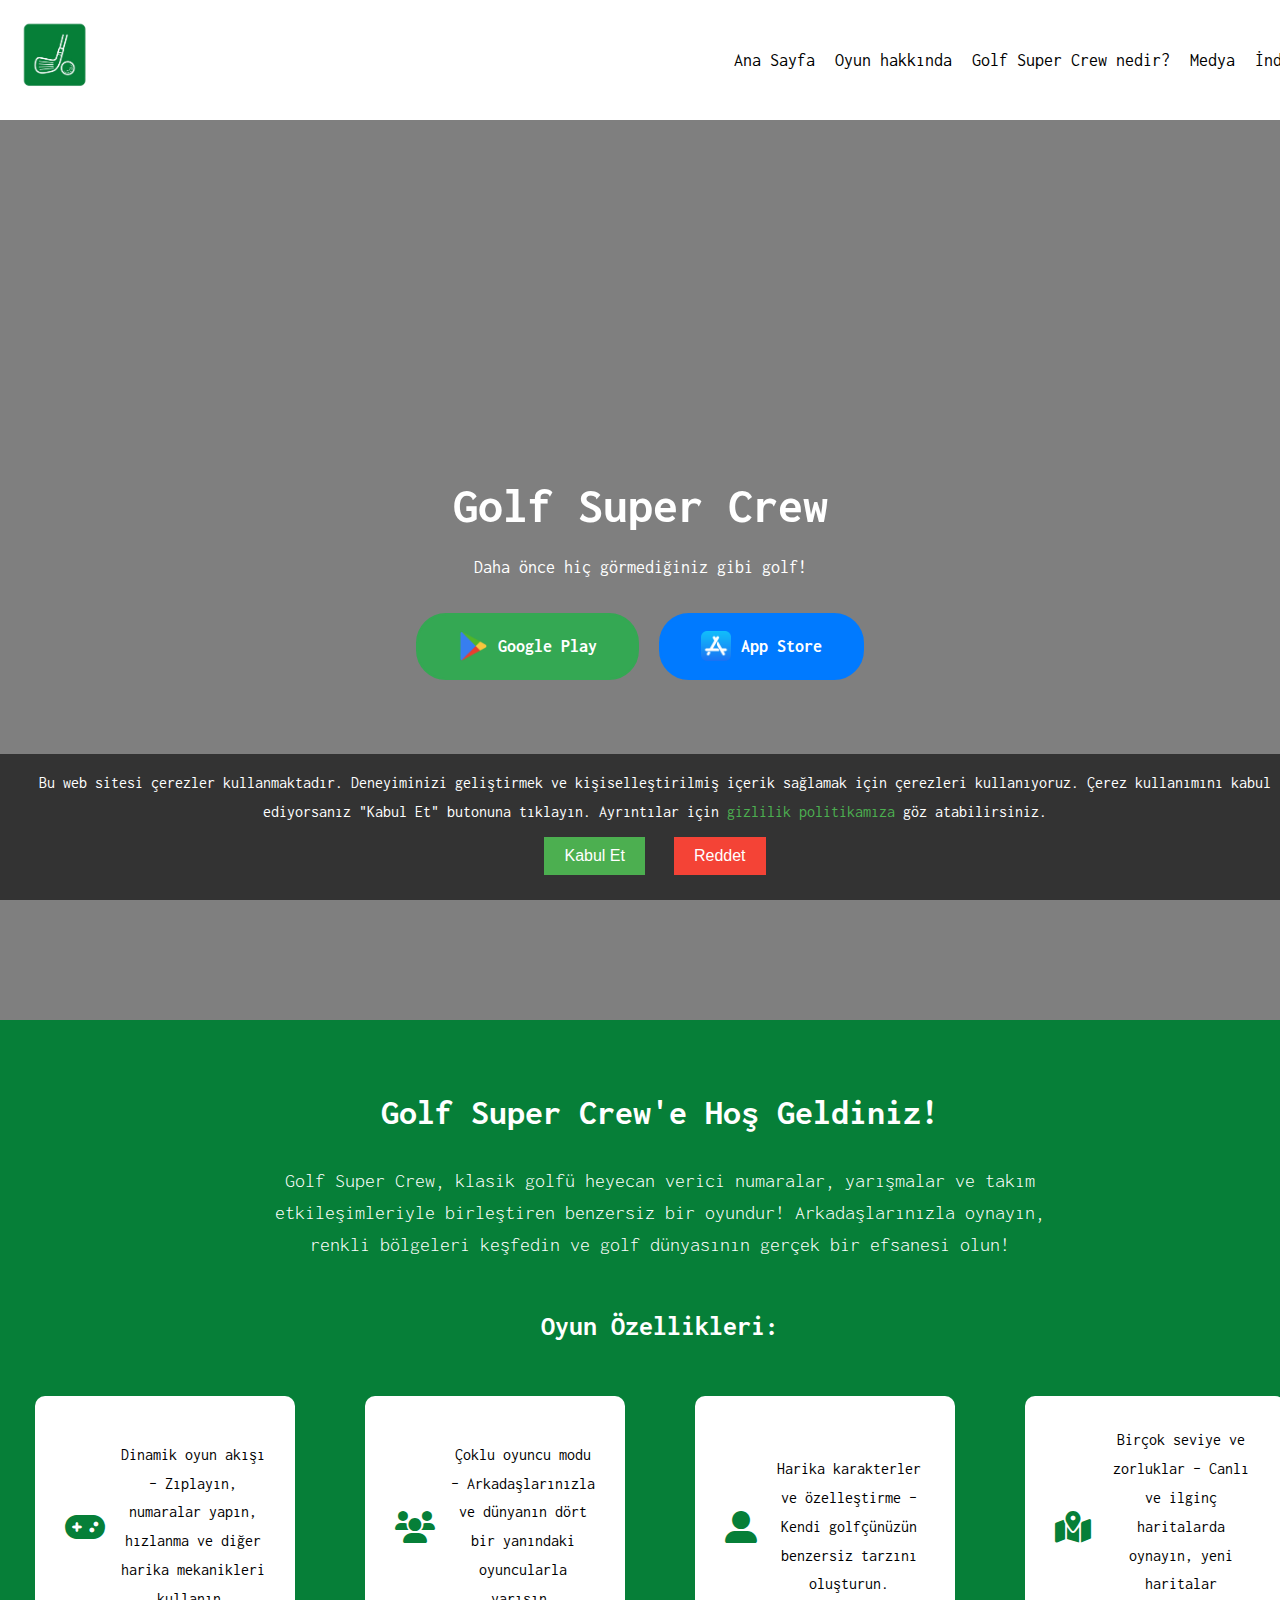
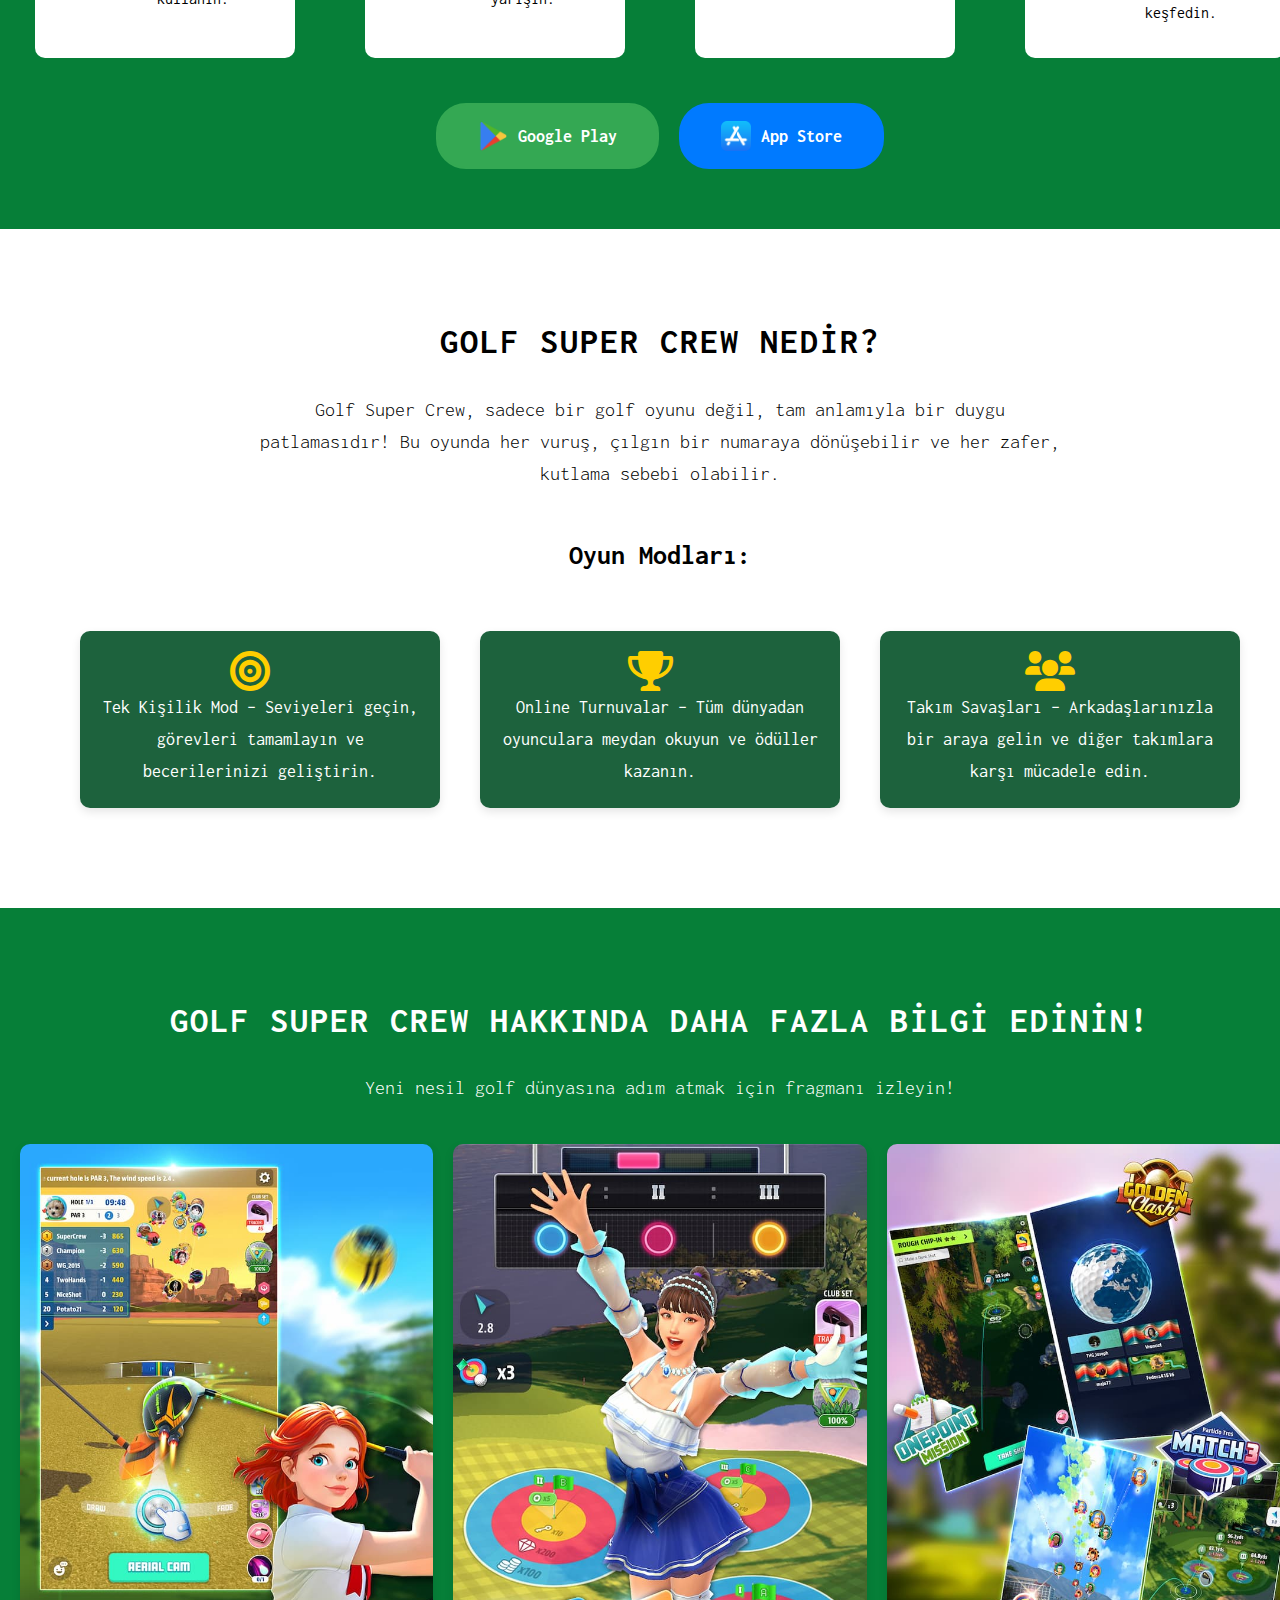
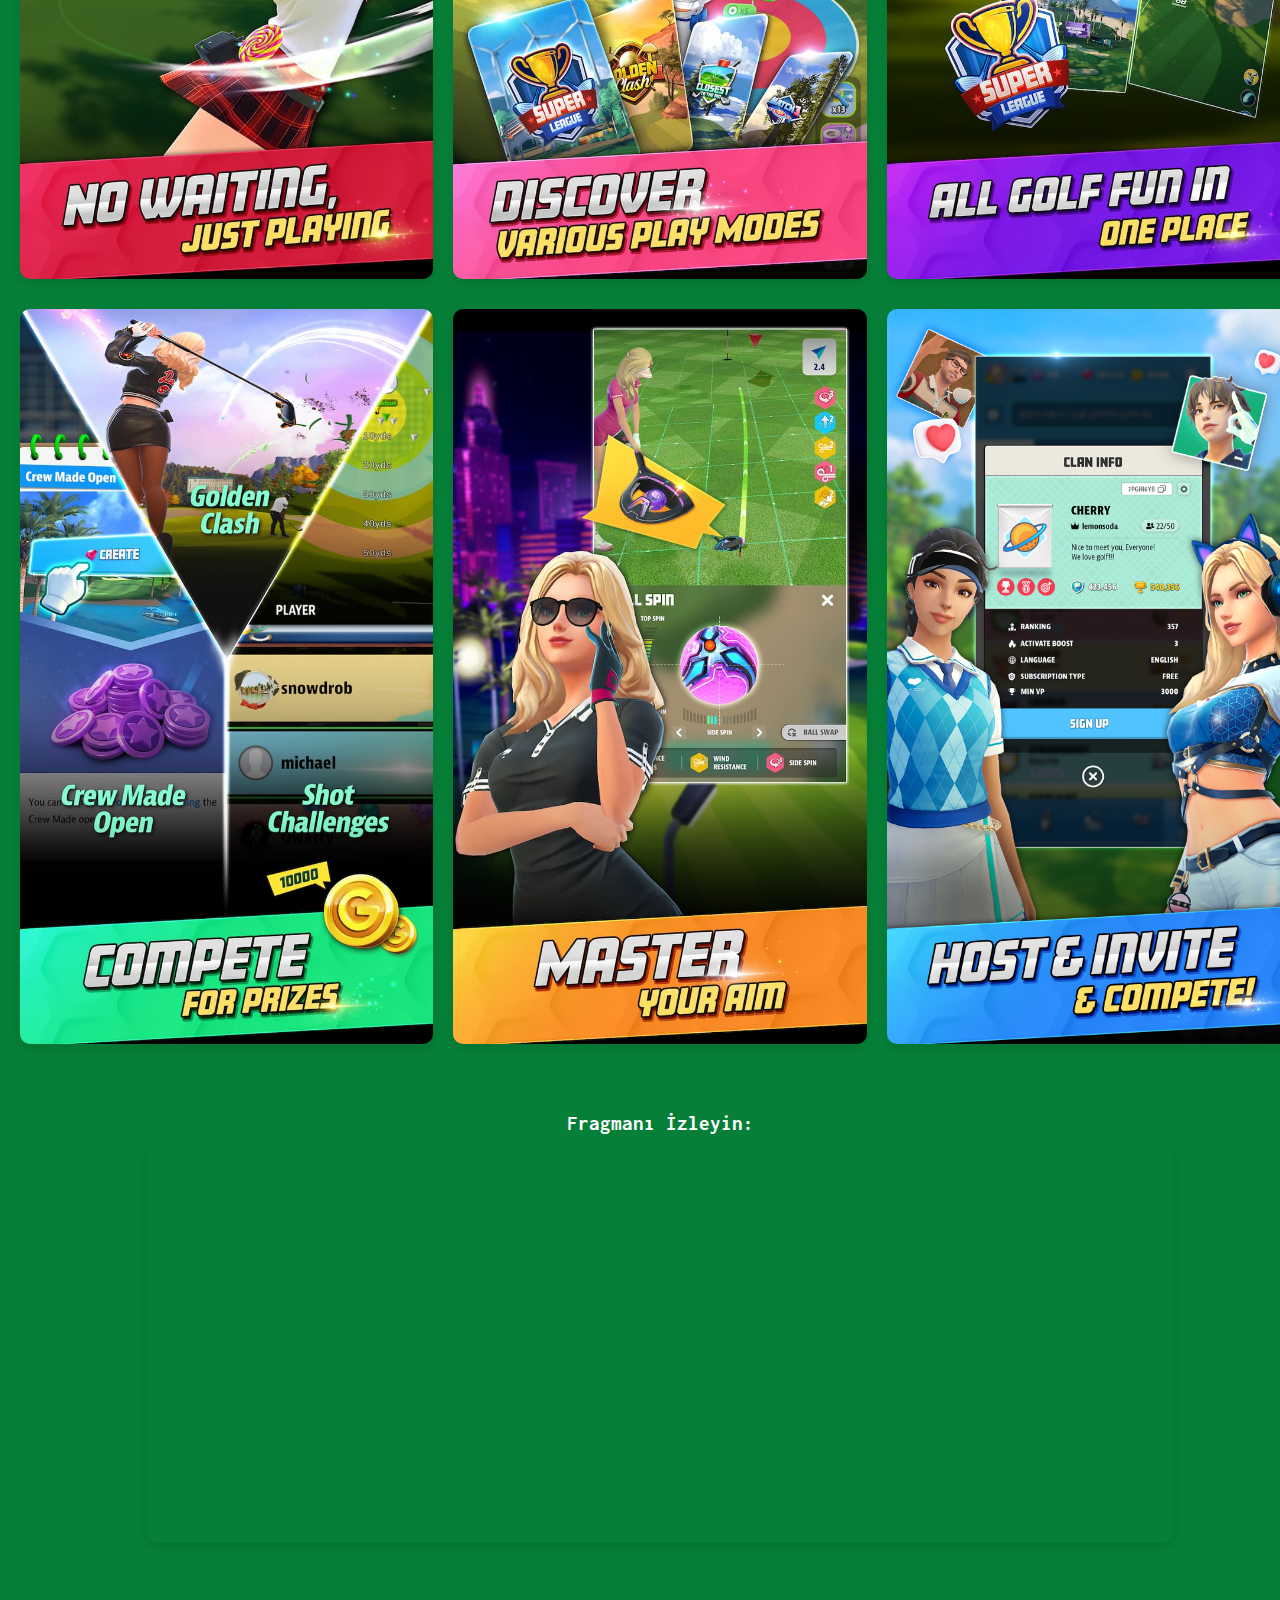
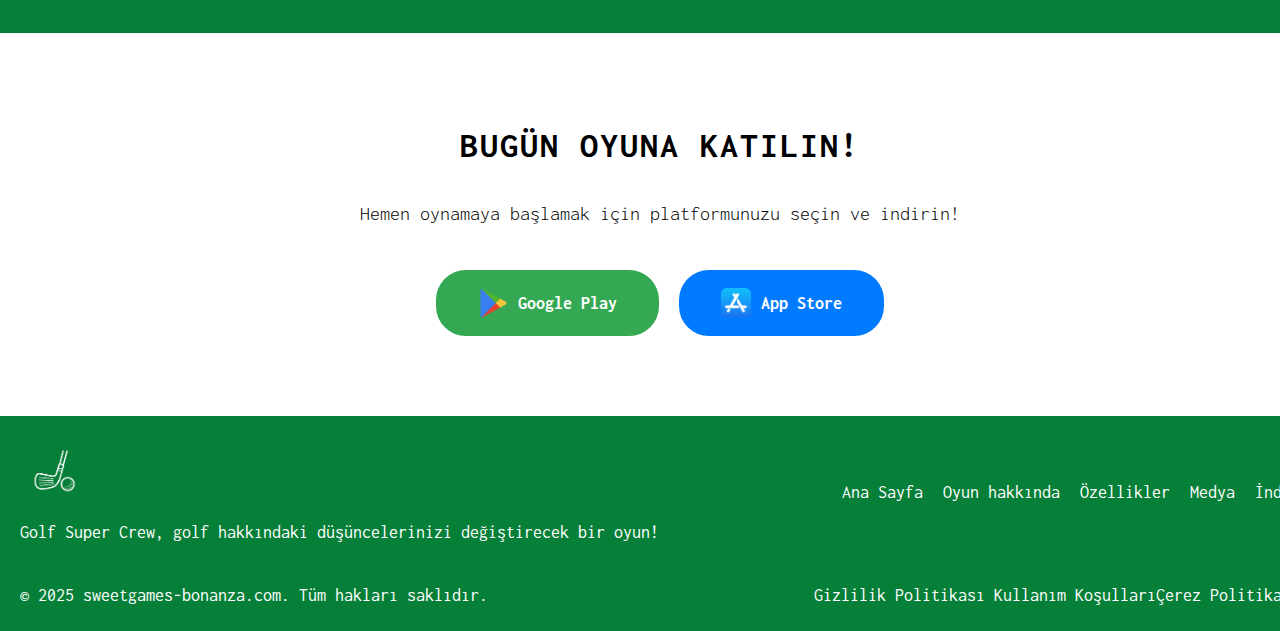
<file: index.html>
<!DOCTYPE html>
<html lang="tr">
  <head>
    <meta charset="UTF-8" />
    <meta name="viewport" content="width=device-width, initial-scale=1.0" />
    <link rel="shortcut icon" href="./img/logo.png" type="image/x-icon" />
    <link rel="stylesheet" href="style.css" />

    <link
      href="https://cdnjs.cloudflare.com/ajax/libs/font-awesome/6.0.0-beta3/css/all.min.css"
      rel="stylesheet"
    />

    <title>Golf Super Crew</title>
  </head>
  <body>
    <header>
      <div class="container">
        <div class="header">
          <div class="logo">
            <a href="/"><img src="./img/logo.png" alt="" /></a>
          </div>
          <div class="menu">
            <nav>
              <a href="/">Ana Sayfa</a
              ><a href="/#about">Oyun hakkında</a
              ><a href="/#about-game">Golf Super Crew nedir?</a
              ><a href="/#gallery">Medya</a
              ><a href="/#download">İndir</a>
            </nav>
          </div>
        </div>
      </div>
    </header>
    <main>
      <section class="hero">
        <video autoplay loop muted playsinline class="hero-video">
          <source
            src="https://play-games.googleusercontent.com/vp/mp4/1280x720/Dg1in5FBEl4.mp4"
            type="video/mp4"
          />
        </video>
        <div class="overlay"></div>
        <div class="container">
          <div class="hero-text">
            <h1>Golf Super Crew</h1>
            <p>Daha önce hiç görmediğiniz gibi golf!</p>
          </div>
          <div class="download-buttons">
            <a
              href="https://play.google.com/store/apps/details?id=com.wemade.golfsc"
              class="download-btn google-play"
            >
              <img src="./img/google.png" alt="Google Play" /> Google Play
            </a>
            <a
              href="https://apps.apple.com/us/app/golf-super-crew/id6502039599"
              class="download-btn app-store"
            >
              <img src="./img/App_Store_(iOS).svg.png" alt="App Store" /> App
              Store
            </a>
          </div>
        </div>
      </section>
      <section id="about">
        <div class="container">
          <h2 class="title">Golf Super Crew'e Hoş Geldiniz!</h2>
          <p class="description">
            Golf Super Crew, klasik golfü heyecan verici numaralar, yarışmalar
            ve takım etkileşimleriyle birleştiren benzersiz bir oyundur!
            Arkadaşlarınızla oynayın, renkli bölgeleri keşfedin ve golf
            dünyasının gerçek bir efsanesi olun!
          </p>

          <h3 class="features-title">Oyun Özellikleri:</h3>

          <div class="features">
            <div class="feature-item">
              <i class="fas fa-gamepad feature-icon"></i>
              <p class="feature-text">
                Dinamik oyun akışı – Zıplayın, numaralar yapın, hızlanma ve
                diğer harika mekanikleri kullanın.
              </p>
            </div>
            <div class="feature-item">
              <i class="fas fa-users feature-icon"></i>
              <p class="feature-text">
                Çoklu oyuncu modu – Arkadaşlarınızla ve dünyanın dört bir
                yanındaki oyuncularla yarışın.
              </p>
            </div>
            <div class="feature-item">
              <i class="fas fa-user-alt feature-icon"></i>
              <p class="feature-text">
                Harika karakterler ve özelleştirme – Kendi golfçünüzün benzersiz
                tarzını oluşturun.
              </p>
            </div>
            <div class="feature-item">
              <i class="fas fa-map-marked-alt feature-icon"></i>
              <p class="feature-text">
                Birçok seviye ve zorluklar – Canlı ve ilginç haritalarda
                oynayın, yeni haritalar keşfedin.
              </p>
            </div>
          </div>
          <div class="download-buttons">
            <a
              href="https://play.google.com/store/apps/details?id=com.wemade.golfsc"
              class="download-btn google-play"
            >
              <img src="./img/google.png" alt="Google Play" /> Google Play
            </a>
            <a
              href="https://apps.apple.com/us/app/golf-super-crew/id6502039599"
              class="download-btn app-store"
            >
              <img src="./img/App_Store_(iOS).svg.png" alt="App Store" /> App
              Store
            </a>
          </div>
        </div>
      </section>
      <section id="about-game">
        <div class="container">
          <h2 class="section-title">Golf Super Crew Nedir?</h2>
          <p class="description">
            Golf Super Crew, sadece bir golf oyunu değil, tam anlamıyla bir
            duygu patlamasıdır! Bu oyunda her vuruş, çılgın bir numaraya
            dönüşebilir ve her zafer, kutlama sebebi olabilir.
          </p>

          <h3 class="modes-title">Oyun Modları:</h3>

          <div class="game-modes">
            <div class="mode-item">
              <i class="fas fa-bullseye mode-icon"></i>
              <p class="mode-text">
                Tek Kişilik Mod – Seviyeleri geçin, görevleri tamamlayın ve
                becerilerinizi geliştirin.
              </p>
            </div>
            <div class="mode-item">
              <i class="fas fa-trophy mode-icon"></i>
              <p class="mode-text">
                Online Turnuvalar – Tüm dünyadan oyunculara meydan okuyun ve
                ödüller kazanın.
              </p>
            </div>
            <div class="mode-item">
              <i class="fas fa-users mode-icon"></i>
              <p class="mode-text">
                Takım Savaşları – Arkadaşlarınızla bir araya gelin ve diğer
                takımlara karşı mücadele edin.
              </p>
            </div>
          </div>
        </div>
      </section>
      <section id="gallery">
        <div class="container">
          <h2 class="section-title">
            Golf Super Crew Hakkında Daha Fazla Bilgi Edinin!
          </h2>
          <p class="description">
            Yeni nesil golf dünyasına adım atmak için fragmanı izleyin!
          </p>

          <!-- Karo Galeri -->
          <div class="gallery-grid">
            <div class="gallery-item">
              <img src="./img/1.jpg" alt="Gameplay 1" />
            </div>
            <div class="gallery-item">
              <img src="img/2.jpg" alt="Gameplay 2" />
            </div>
            <div class="gallery-item">
              <img src="img/3.jpg" alt="Character 1" />
            </div>
            <div class="gallery-item">
              <img src="img/4.jpg" alt="Level 1" />
            </div>
            <div class="gallery-item">
              <img src="img/5.jpg" alt="Character 2" />
            </div>
            <div class="gallery-item">
              <img src="img/6.webp" alt="Gameplay 3" />
            </div>
          </div>

          <!-- Fragman -->
          <div class="trailer-section">
            <h3>Fragmanı İzleyin:</h3>
            <iframe
              width="854"
              height="480"
              src="https://www.youtube.com/embed/Dg1in5FBEl4"
              title="[Golf Super Crew] Always Your Turn!"
              frameborder="0"
              allow="accelerometer; autoplay; clipboard-write; encrypted-media; gyroscope; picture-in-picture; web-share"
              referrerpolicy="strict-origin-when-cross-origin"
              allowfullscreen
            ></iframe>
          </div>
        </div>
      </section>

      <section id="download">
        <div class="container">
          <h2 class="section-title">Bugün Oyuna Katılın!</h2>
          <p class="description">
            Hemen oynamaya başlamak için platformunuzu seçin ve indirin!
          </p>

          <div class="download-buttons">
            <a
              href="https://play.google.com/store/apps/details?id=com.wemade.golfsc"
              class="download-btn google-play"
            >
              <img src="./img/google.png" alt="Google Play" /> Google Play
            </a>
            <a
              href="https://apps.apple.com/us/app/golf-super-crew/id6502039599"
              class="download-btn app-store"
            >
              <img src="./img/App_Store_(iOS).svg.png" alt="App Store" /> App
              Store
            </a>
          </div>
        </div>
      </section>
    </main>
    <footer class="footer">
      <div class="container">
        <div class="header">
          <div class="logo">
            <a href="/"><img src="./img/logo.png" alt="" /></a>
            Golf Super Crew, golf hakkındaki düşüncelerinizi değiştirecek bir
            oyun!
          </div>
          <div class="menu">
            <nav>
              <a href="/">Ana Sayfa</a
              ><a href="/#about">Oyun hakkında</a
              ><a href="/#about-game">Özellikler</a
              ><a href="/#gallery">Medya</a
              ><a href="/#download">İndir</a>
            </nav>
          </div>
        </div>
        <div class="container-footer">
          <p>© 2025 sweetgames-bonanza.com. Tüm hakları saklıdır.</p>
          <div class="policy-menu">
            <nav>
              <a href="/privacy.html">Gizlilik Politikası </a
              ><a href="/terms.html">Kullanım Koşulları</a
              ><a href="/cookie.html">Çerez Politikası</a>
            </nav>
          </div>
        </div>
      </div>
    </footer>
    <div id="cookie-banner">
      <p>
        Bu web sitesi çerezler kullanmaktadır. Deneyiminizi geliştirmek ve
        kişiselleştirilmiş içerik sağlamak için çerezleri kullanıyoruz. Çerez
        kullanımını kabul ediyorsanız "Kabul Et" butonuna tıklayın. Ayrıntılar
        için
        <a href="/privacy.html" style="color: #4caf50">gizlilik politikamıza</a>
        göz atabilirsiniz.
      </p>
      <button id="accept-button">Kabul Et</button>
      <button id="decline-button" class="decline">Reddet</button>
    </div>

    <script>
      // Çerez onay durumu kontrol etme
      window.onload = function () {
        if (!localStorage.getItem("cookiesAccepted")) {
          document.getElementById("cookie-banner").style.display = "block";
        }
      };

      // Kabul et butonuna tıklandığında çerezleri kabul et
      document.getElementById("accept-button").onclick = function () {
        localStorage.setItem("cookiesAccepted", "true");
        document.getElementById("cookie-banner").style.display = "none";
      };

      // Reddet butonuna tıklandığında çerezleri reddet
      document.getElementById("decline-button").onclick = function () {
        localStorage.setItem("cookiesAccepted", "false");
        document.getElementById("cookie-banner").style.display = "none";
      };
    </script>
  </body>
</html>
</file>
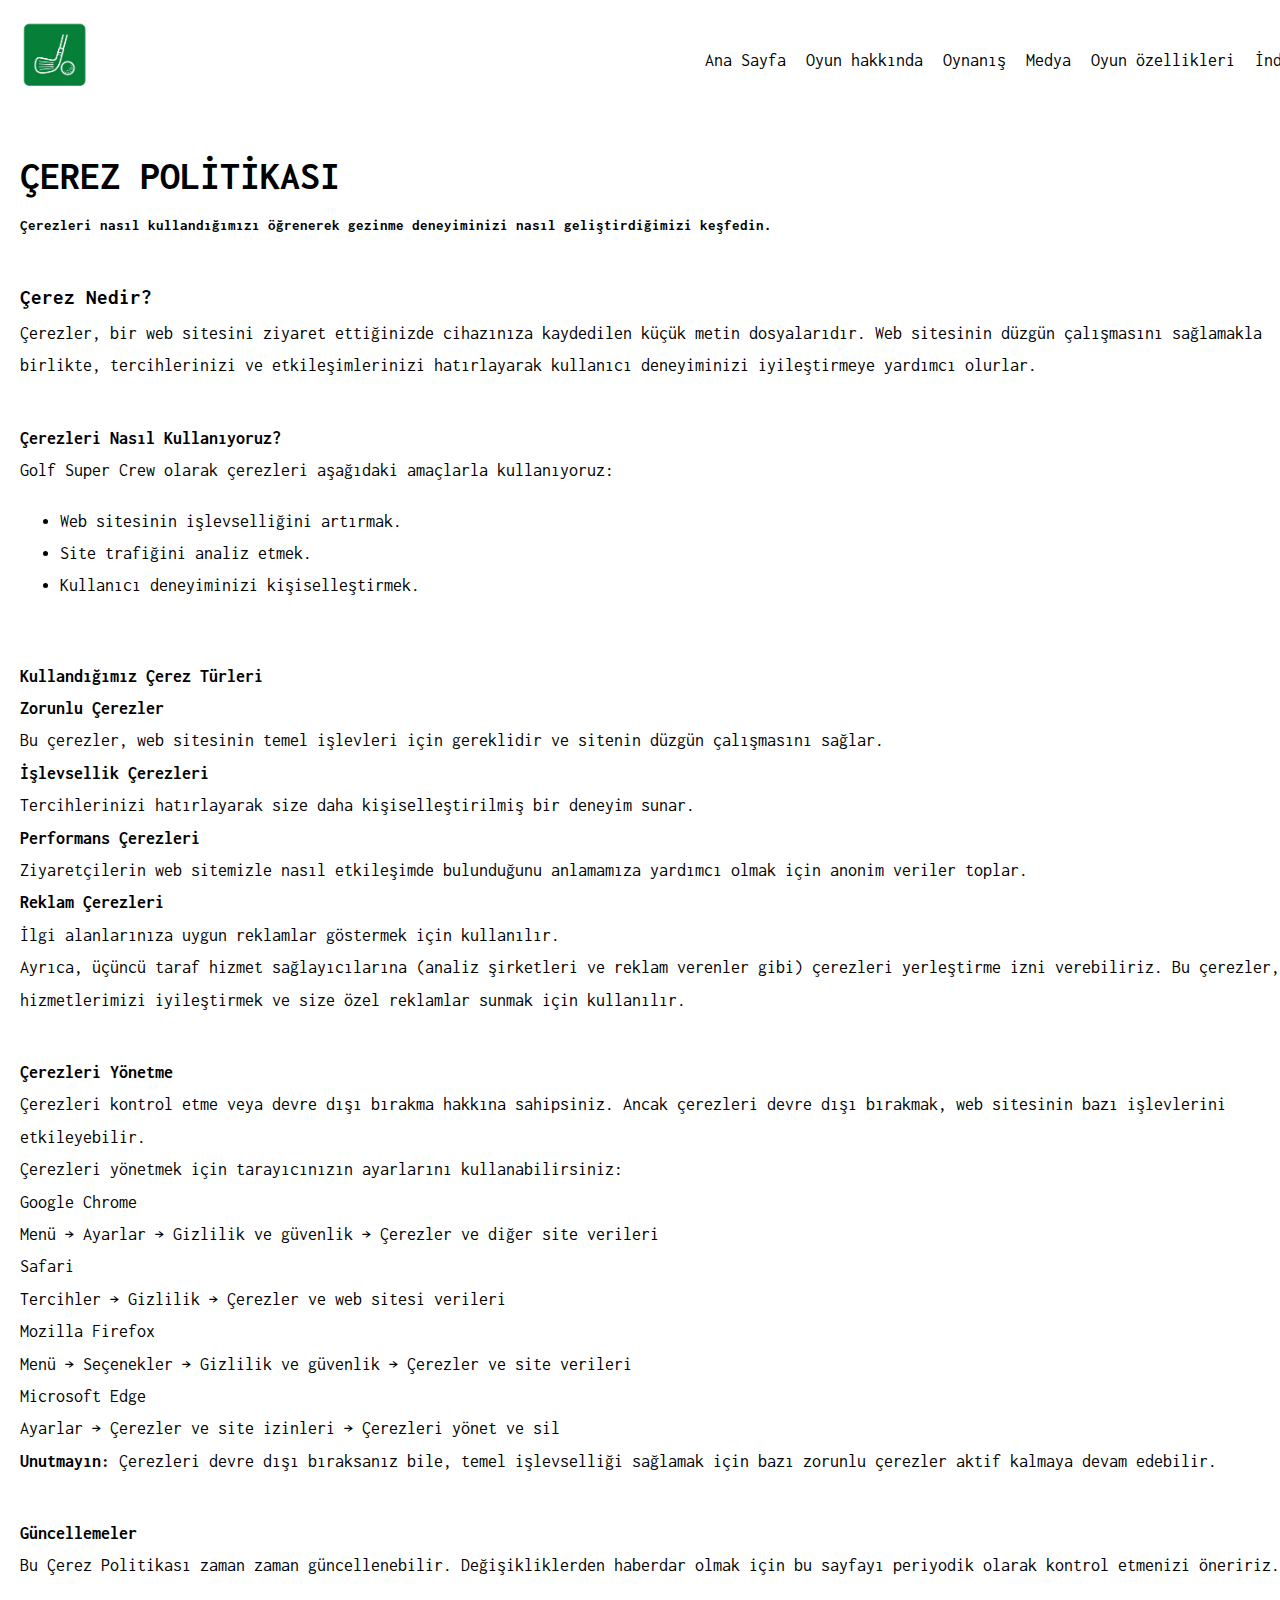
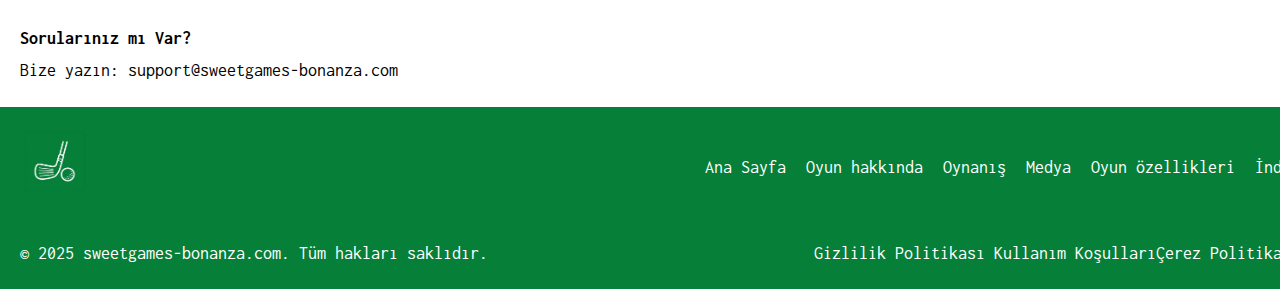
<file: cookie.html>
<!DOCTYPE html>
<html lang="tr">
  <head>
    <meta charset="UTF-8" />
    <meta name="viewport" content="width=device-width, initial-scale=1.0" />
    <link rel="shortcut icon" href="./img/logo.png" type="image/x-icon" />
    <link rel="stylesheet" href="style.css" />
    <title>Kullanım Koşulları</title>
  </head>
  <body>
    <header>
      <div class="container">
        <div class="header">
          <div class="logo">
            <a href="/"><img src="./img/logo.png" alt="" /></a>
          </div>
          <div class="menu">
            <nav>
              <a href="/">Ana Sayfa</a
              ><a href="/">Oyun hakkında</a
              ><a href="/">Oynanış </a
              ><a href="/">Medya</a
              ><a href="/">Oyun özellikleri</a>

              <a href="/">İndir</a>
            </nav>
          </div>
        </div>
      </div>
    </header>

    <main>
      <div class="container">
        <h2>ÇEREZ POLİTİKASI</h2>
        <h5 class="policy-text">
          Çerezleri nasıl kullandığımızı öğrenerek gezinme deneyiminizi nasıl
          geliştirdiğimizi keşfedin.
        </h5>
      </div>

      <div class="container">
        <h3>Çerez Nedir?</h3>
        <p>
          Çerezler, bir web sitesini ziyaret ettiğinizde cihazınıza kaydedilen
          küçük metin dosyalarıdır. Web sitesinin düzgün çalışmasını sağlamakla
          birlikte, tercihlerinizi ve etkileşimlerinizi hatırlayarak kullanıcı
          deneyiminizi iyileştirmeye yardımcı olurlar.
        </p>
      </div>

      <div class="container">
        <h4>Çerezleri Nasıl Kullanıyoruz?</h4>
        <p>
          Golf Super Crew olarak çerezleri aşağıdaki amaçlarla
          kullanıyoruz:
        </p>
        <ul>
          <li>Web sitesinin işlevselliğini artırmak.</li>
          <li>Site trafiğini analiz etmek.</li>
          <li>Kullanıcı deneyiminizi kişiselleştirmek.</li>
        </ul>
      </div>

      <div class="container">
        <h4>Kullandığımız Çerez Türleri</h4>
        <div class="container-column">
          <div class="container-block-items">
            <div class="container-block-item">
              <h4>Zorunlu Çerezler</h4>
              <p>
                Bu çerezler, web sitesinin temel işlevleri için gereklidir ve
                sitenin düzgün çalışmasını sağlar.
              </p>
            </div>
            <div class="container-block-item">
              <h4>İşlevsellik Çerezleri</h4>
              <p>
                Tercihlerinizi hatırlayarak size daha kişiselleştirilmiş bir
                deneyim sunar.
              </p>
            </div>
          </div>

          <div class="container-block-items">
            <div class="container-block-item">
              <h4>Performans Çerezleri</h4>
              <p>
                Ziyaretçilerin web sitemizle nasıl etkileşimde bulunduğunu
                anlamamıza yardımcı olmak için anonim veriler toplar.
              </p>
            </div>
            <div class="container-block-item">
              <h4>Reklam Çerezleri</h4>
              <p>
                İlgi alanlarınıza uygun reklamlar göstermek için kullanılır.
              </p>
            </div>
          </div>
        </div>
        <p>
          Ayrıca, üçüncü taraf hizmet sağlayıcılarına (analiz şirketleri ve
          reklam verenler gibi) çerezleri yerleştirme izni verebiliriz. Bu
          çerezler, hizmetlerimizi iyileştirmek ve size özel reklamlar sunmak
          için kullanılır.
        </p>
      </div>

      <div class="container">
        <h4>Çerezleri Yönetme</h4>
        <p>
          Çerezleri kontrol etme veya devre dışı bırakma hakkına sahipsiniz.
          Ancak çerezleri devre dışı bırakmak, web sitesinin bazı işlevlerini
          etkileyebilir.
        </p>
        <p>
          Çerezleri yönetmek için tarayıcınızın ayarlarını kullanabilirsiniz:
        </p>

        <div class="container-arrs">
          <div class="container-arr">
            <div class="arr-text">Google Chrome</div>
            <p>
              Menü → Ayarlar → Gizlilik ve güvenlik → Çerezler ve diğer site
              verileri
            </p>
          </div>
          <div class="container-arr">
            <div class="arr-text">Safari</div>
            <p>Tercihler → Gizlilik → Çerezler ve web sitesi verileri</p>
          </div>
        </div>

        <div class="container-arrs">
          <div class="container-arr">
            <div class="arr-text">Mozilla Firefox</div>
            <p>
              Menü → Seçenekler → Gizlilik ve güvenlik → Çerezler ve site
              verileri
            </p>
          </div>
          <div class="container-arr">
            <div class="arr-text">Microsoft Edge</div>
            <p>Ayarlar → Çerezler ve site izinleri → Çerezleri yönet ve sil</p>
          </div>
        </div>

        <div class="unut">
          <b>Unutmayın:</b> Çerezleri devre dışı bıraksanız bile, temel
          işlevselliği sağlamak için bazı zorunlu çerezler aktif kalmaya devam
          edebilir.
        </div>
      </div>

      <div class="container">
        <h4>Güncellemeler</h4>
        <p>
          Bu Çerez Politikası zaman zaman güncellenebilir. Değişikliklerden
          haberdar olmak için bu sayfayı periyodik olarak kontrol etmenizi
          öneririz.
        </p>
      </div>

      <div class="container">
        <h4>Sorularınız mı Var?</h4>
        <p>
          Bize yazın:
          <a href="mailto:support@sweetgames-bonanza.com"
            >support@sweetgames-bonanza.com</a
          >
        </p>
      </div>
    </main>
    <footer class="footer">
      <div class="container">
        <div class="header">
          <div class="logo">
            <a href="/"><img src="./img/logo.png" alt="" /></a>
          </div>
          <div class="menu">
            <nav>
              <a href="/">Ana Sayfa</a
              ><a href="/">Oyun hakkında</a
              ><a href="/">Oynanış </a
              ><a href="/">Medya</a
              ><a href="/">Oyun özellikleri</a>

              <a href="/">İndir</a>
            </nav>
          </div>
        </div>
        <div class="container-footer">
          <p>© 2025 sweetgames-bonanza.com. Tüm hakları saklıdır.</p>
          <div class="policy-menu">
            <nav>
              <a href="/privacy.html">Gizlilik Politikası </a
              ><a href="/terms.html">Kullanım Koşulları</a
              ><a href="/cookie.html">Çerez Politikası</a>
            </nav>
          </div>
        </div>
      </div>
    </footer>
  </body>
</html>
</file>
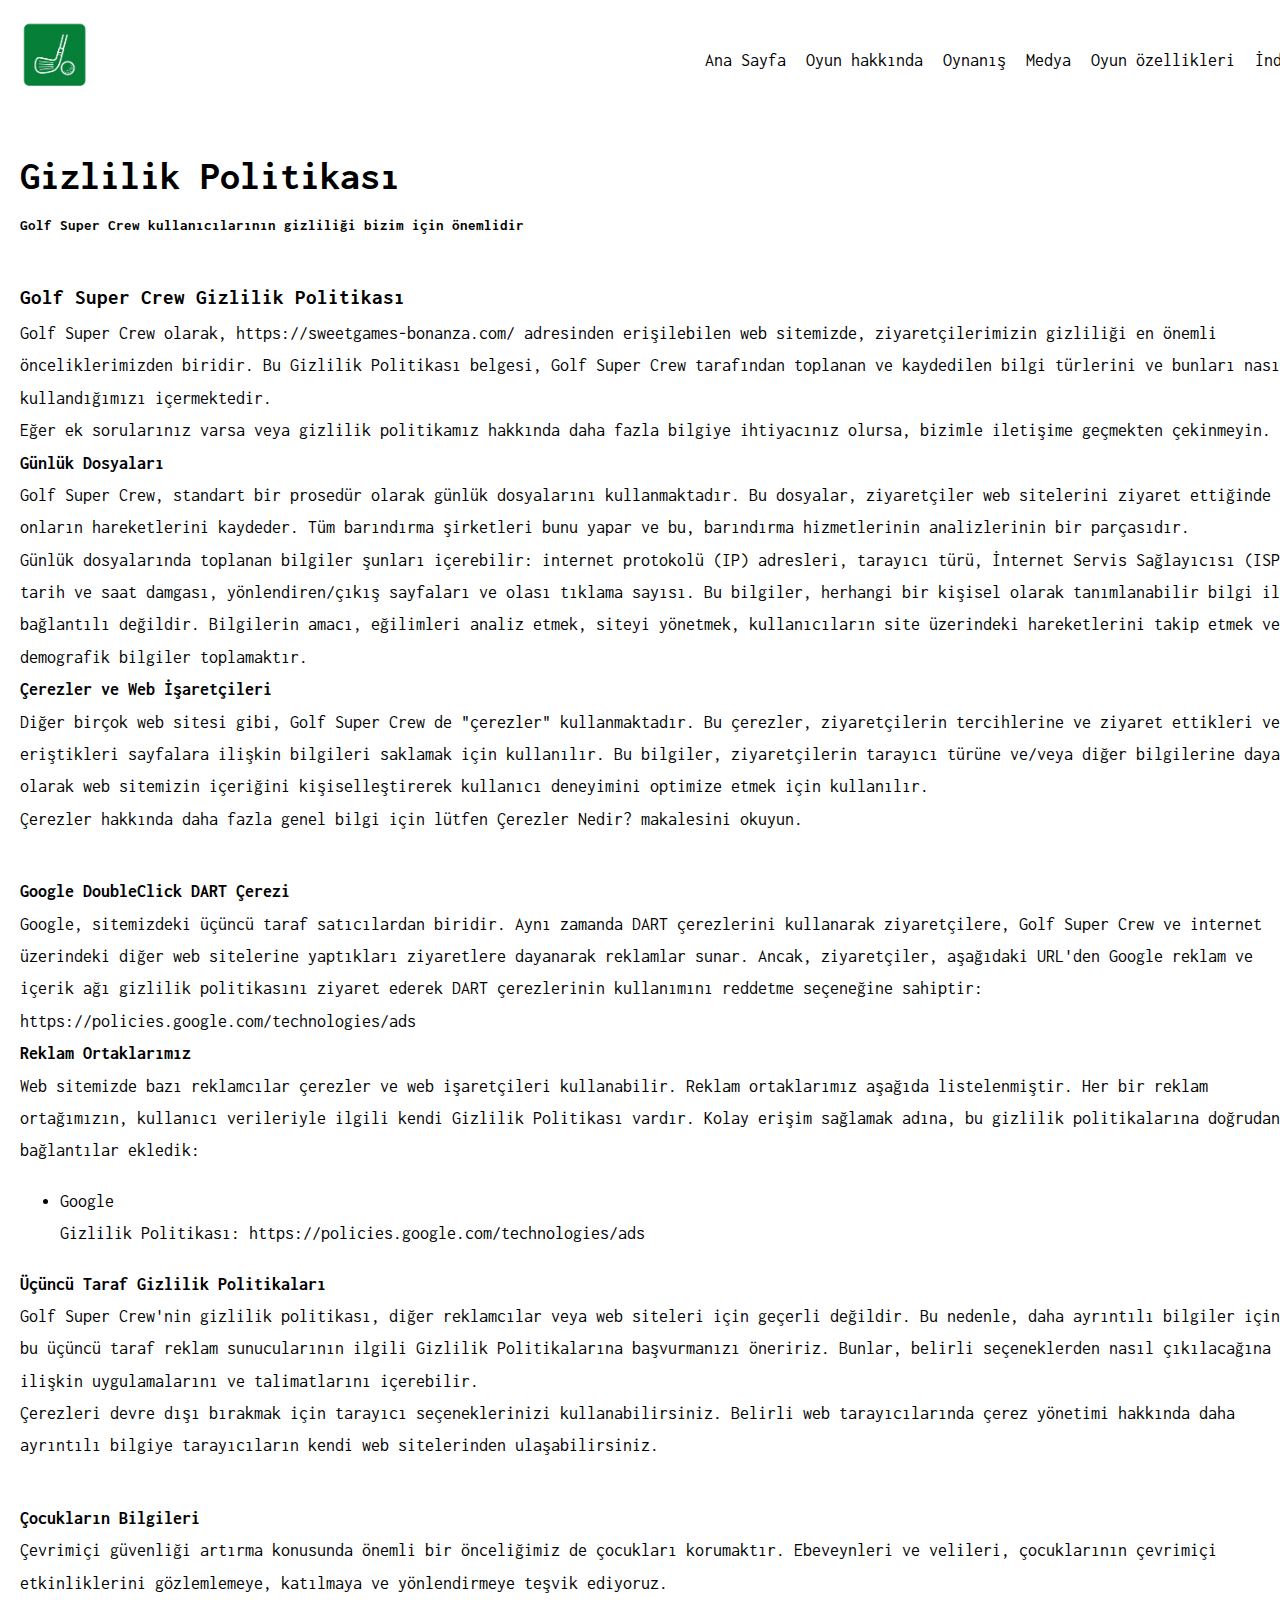
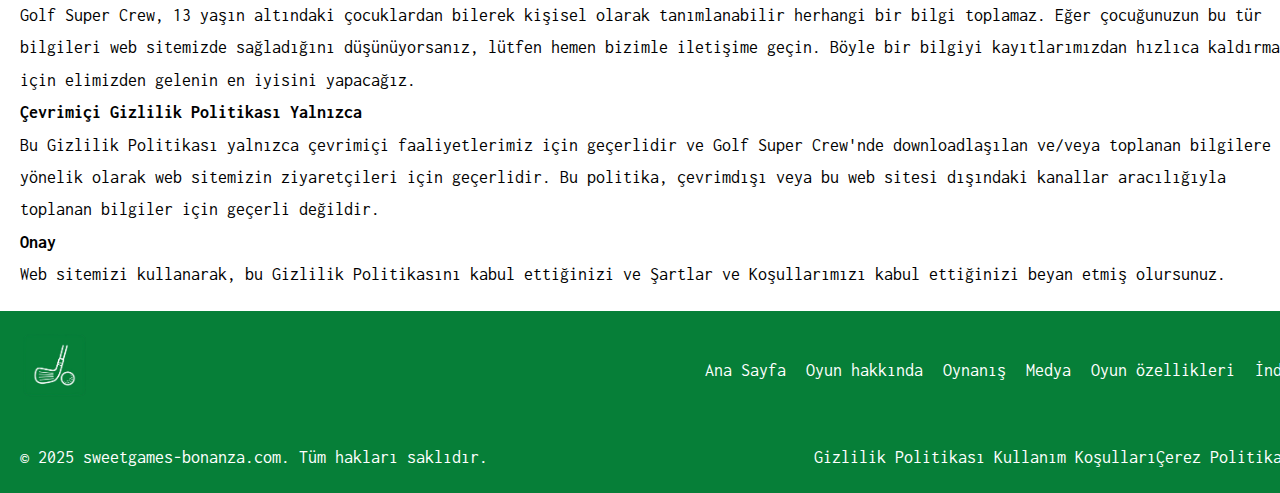
<file: privacy.html>
<!DOCTYPE html>
<html lang="en">
  <head>
    <meta charset="UTF-8" />
    <meta name="viewport" content="width=device-width, initial-scale=1.0" />
    <link rel="shortcut icon" href="./img/logo.png" type="image/x-icon">
    <link rel="stylesheet" href="style.css">
    <title>Gizlilik Politikası - Golf Super Crew</title> <!-- Added clarity for title -->
  </head>
  <body>
    <header>
      <div class="container">
        <div class="header">
          <div class="logo">
            <a href="/"><img src="./img/logo.png" alt="" /></a>
          </div>
          <div class="menu">
            <nav>
              <a href="/">Ana Sayfa</a
              ><a href="/">Oyun hakkında</a
              ><a href="/">Oynanış </a
              ><a href="/">Medya</a
              ><a href="/">Oyun özellikleri</a>

              <a href="/">İndir</a>
            </nav>
          </div>
        </div>
      </div>
    </header>
    <main>
      <div class="container">
        <h2>Gizlilik Politikası</h2>
        <h5 class="policy-text">Golf Super Crew kullanıcılarının gizliliği bizim için önemlidir</h5>
      </div>
      <div class="container">
        <h3>Golf Super Crew Gizlilik Politikası</h3>
        <p>
          Golf Super Crew olarak, https://sweetgames-bonanza.com/ adresinden
          erişilebilen web sitemizde, ziyaretçilerimizin gizliliği en önemli
          önceliklerimizden biridir. Bu Gizlilik Politikası belgesi,
          Golf Super Crew tarafından toplanan ve kaydedilen bilgi türlerini ve
          bunları nasıl kullandığımızı içermektedir.
        </p>
        <p>
          Eğer ek sorularınız varsa veya gizlilik politikamız hakkında daha
          fazla bilgiye ihtiyacınız olursa, bizimle iletişime geçmekten
          çekinmeyin.
        </p>
        <h4>Günlük Dosyaları</h4>
        <p>
          Golf Super Crew, standart bir prosedür olarak günlük dosyalarını
          kullanmaktadır. Bu dosyalar, ziyaretçiler web sitelerini ziyaret
          ettiğinde onların hareketlerini kaydeder. Tüm barındırma şirketleri
          bunu yapar ve bu, barındırma hizmetlerinin analizlerinin bir
          parçasıdır.
        </p>
        <p>
          Günlük dosyalarında toplanan bilgiler şunları içerebilir: internet
          protokolü (IP) adresleri, tarayıcı türü, İnternet Servis Sağlayıcısı
          (ISP), tarih ve saat damgası, yönlendiren/çıkış sayfaları ve olası
          tıklama sayısı. Bu bilgiler, herhangi bir kişisel olarak
          tanımlanabilir bilgi ile bağlantılı değildir. Bilgilerin amacı,
          eğilimleri analiz etmek, siteyi yönetmek, kullanıcıların site
          üzerindeki hareketlerini takip etmek ve demografik bilgiler
          toplamaktır.
        </p>
        <div class="container-block">
          <h4>Çerezler ve Web İşaretçileri</h4>
          <p>
            Diğer birçok web sitesi gibi, Golf Super Crew de "çerezler"
            kullanmaktadır. Bu çerezler, ziyaretçilerin tercihlerine ve ziyaret
            ettikleri veya eriştikleri sayfalara ilişkin bilgileri saklamak için
            kullanılır. Bu bilgiler, ziyaretçilerin tarayıcı türüne ve/veya
            diğer bilgilerine dayalı olarak web sitemizin içeriğini
            kişiselleştirerek kullanıcı deneyimini optimize etmek için
            kullanılır.
          </p>
          <p>
            Çerezler hakkında daha fazla genel bilgi için lütfen Çerezler Nedir?
            makalesini okuyun.
          </p>
        </div>
      </div>
      <div class="container">
        <div class="container-block">
          <h4>Google DoubleClick DART Çerezi</h4>
          <p>
            Google, sitemizdeki üçüncü taraf satıcılardan biridir. Aynı zamanda
            DART çerezlerini kullanarak ziyaretçilere, Golf Super Crew ve internet
            üzerindeki diğer web sitelerine yaptıkları ziyaretlere dayanarak
            reklamlar sunar. Ancak, ziyaretçiler, aşağıdaki URL'den Google
            reklam ve içerik ağı gizlilik politikasını ziyaret ederek DART
            çerezlerinin kullanımını reddetme seçeneğine sahiptir:
            <a href="https://policies.google.com/technologies/ads" target="_blank" rel="noopener noreferrer">https://policies.google.com/technologies/ads</a>
          </p>
        </div>
        <div class="container-block">
          <h4>Reklam Ortaklarımız</h4>
          <p>
            Web sitemizde bazı reklamcılar çerezler ve web işaretçileri
            kullanabilir. Reklam ortaklarımız aşağıda listelenmiştir. Her bir
            reklam ortağımızın, kullanıcı verileriyle ilgili kendi Gizlilik
            Politikası vardır. Kolay erişim sağlamak adına, bu gizlilik
            politikalarına doğrudan bağlantılar ekledik:
          </p>
          <ul>
            <li>Google</li>
            <p>
              Gizlilik Politikası: <a href="https://policies.google.com/technologies/ads" target="_blank" rel="noopener noreferrer">https://policies.google.com/technologies/ads</a>
            </p>
          </ul>
        </div>
        <div class="container-block">
          <h4>Üçüncü Taraf Gizlilik Politikaları</h4>
          <p>
            Golf Super Crew'nin gizlilik politikası, diğer reklamcılar veya web
            siteleri için geçerli değildir. Bu nedenle, daha ayrıntılı bilgiler
            için bu üçüncü taraf reklam sunucularının ilgili Gizlilik
            Politikalarına başvurmanızı öneririz. Bunlar, belirli seçeneklerden
            nasıl çıkılacağına ilişkin uygulamalarını ve talimatlarını
            içerebilir.
          </p>
          <p>
            Çerezleri devre dışı bırakmak için tarayıcı seçeneklerinizi
            kullanabilirsiniz. Belirli web tarayıcılarında çerez yönetimi
            hakkında daha ayrıntılı bilgiye tarayıcıların kendi web sitelerinden
            ulaşabilirsiniz.
          </p>
        </div>
      </div>
      <div class="container">
        <h4>Çocukların Bilgileri</h4>
        <p>
          Çevrimiçi güvenliği artırma konusunda önemli bir önceliğimiz de
          çocukları korumaktır. Ebeveynleri ve velileri, çocuklarının çevrimiçi
          etkinliklerini gözlemlemeye, katılmaya ve yönlendirmeye teşvik
          ediyoruz.
        </p>
        <p>
          Golf Super Crew, 13 yaşın altındaki çocuklardan bilerek kişisel olarak
          tanımlanabilir herhangi bir bilgi toplamaz. Eğer çocuğunuzun bu tür
          bilgileri web sitemizde sağladığını düşünüyorsanız, lütfen hemen
          bizimle iletişime geçin. Böyle bir bilgiyi kayıtlarımızdan hızlıca
          kaldırmak için elimizden gelenin en iyisini yapacağız.
        </p>
        <div class="container-block">
          <h4>Çevrimiçi Gizlilik Politikası Yalnızca</h4>
          <p>
            Bu Gizlilik Politikası yalnızca çevrimiçi faaliyetlerimiz için
            geçerlidir ve Golf Super Crew'nde downloadlaşılan ve/veya toplanan
            bilgilere yönelik olarak web sitemizin ziyaretçileri için
            geçerlidir. Bu politika, çevrimdışı veya bu web sitesi dışındaki
            kanallar aracılığıyla toplanan bilgiler için geçerli değildir.
          </p>
        </div>
        <div class="container-block">
          <h4>Onay</h4>
          <p>
            Web sitemizi kullanarak, bu Gizlilik Politikasını kabul ettiğinizi
            ve Şartlar ve Koşullarımızı kabul ettiğinizi beyan etmiş olursunuz.
          </p>
        </div>
      </div>
    </main>

    <footer class="footer">
      <div class="container">
        <div class="header">
          <div class="logo">
            <a href="/"><img src="./img/logo.png" alt="" /></a>
          </div>
          <div class="menu">
            <nav>
              <a href="/">Ana Sayfa</a
              ><a href="/">Oyun hakkında</a
              ><a href="/">Oynanış </a
              ><a href="/">Medya</a
              ><a href="/">Oyun özellikleri</a>

              <a href="/">İndir</a>
            </nav>
          </div>
        </div>
        <div class="container-footer">
          <p>© 2025 sweetgames-bonanza.com. Tüm hakları saklıdır.</p>
          <div class="policy-menu">
            <nav>
              <a href="/privacy.html">Gizlilik Politikası </a
              ><a href="/terms.html">Kullanım Koşulları</a
              ><a href="/cookie.html">Çerez Politikası</a>
            </nav>
          </div>
        </div>
      </div>
    </footer>
  </body>
</html>
</file>
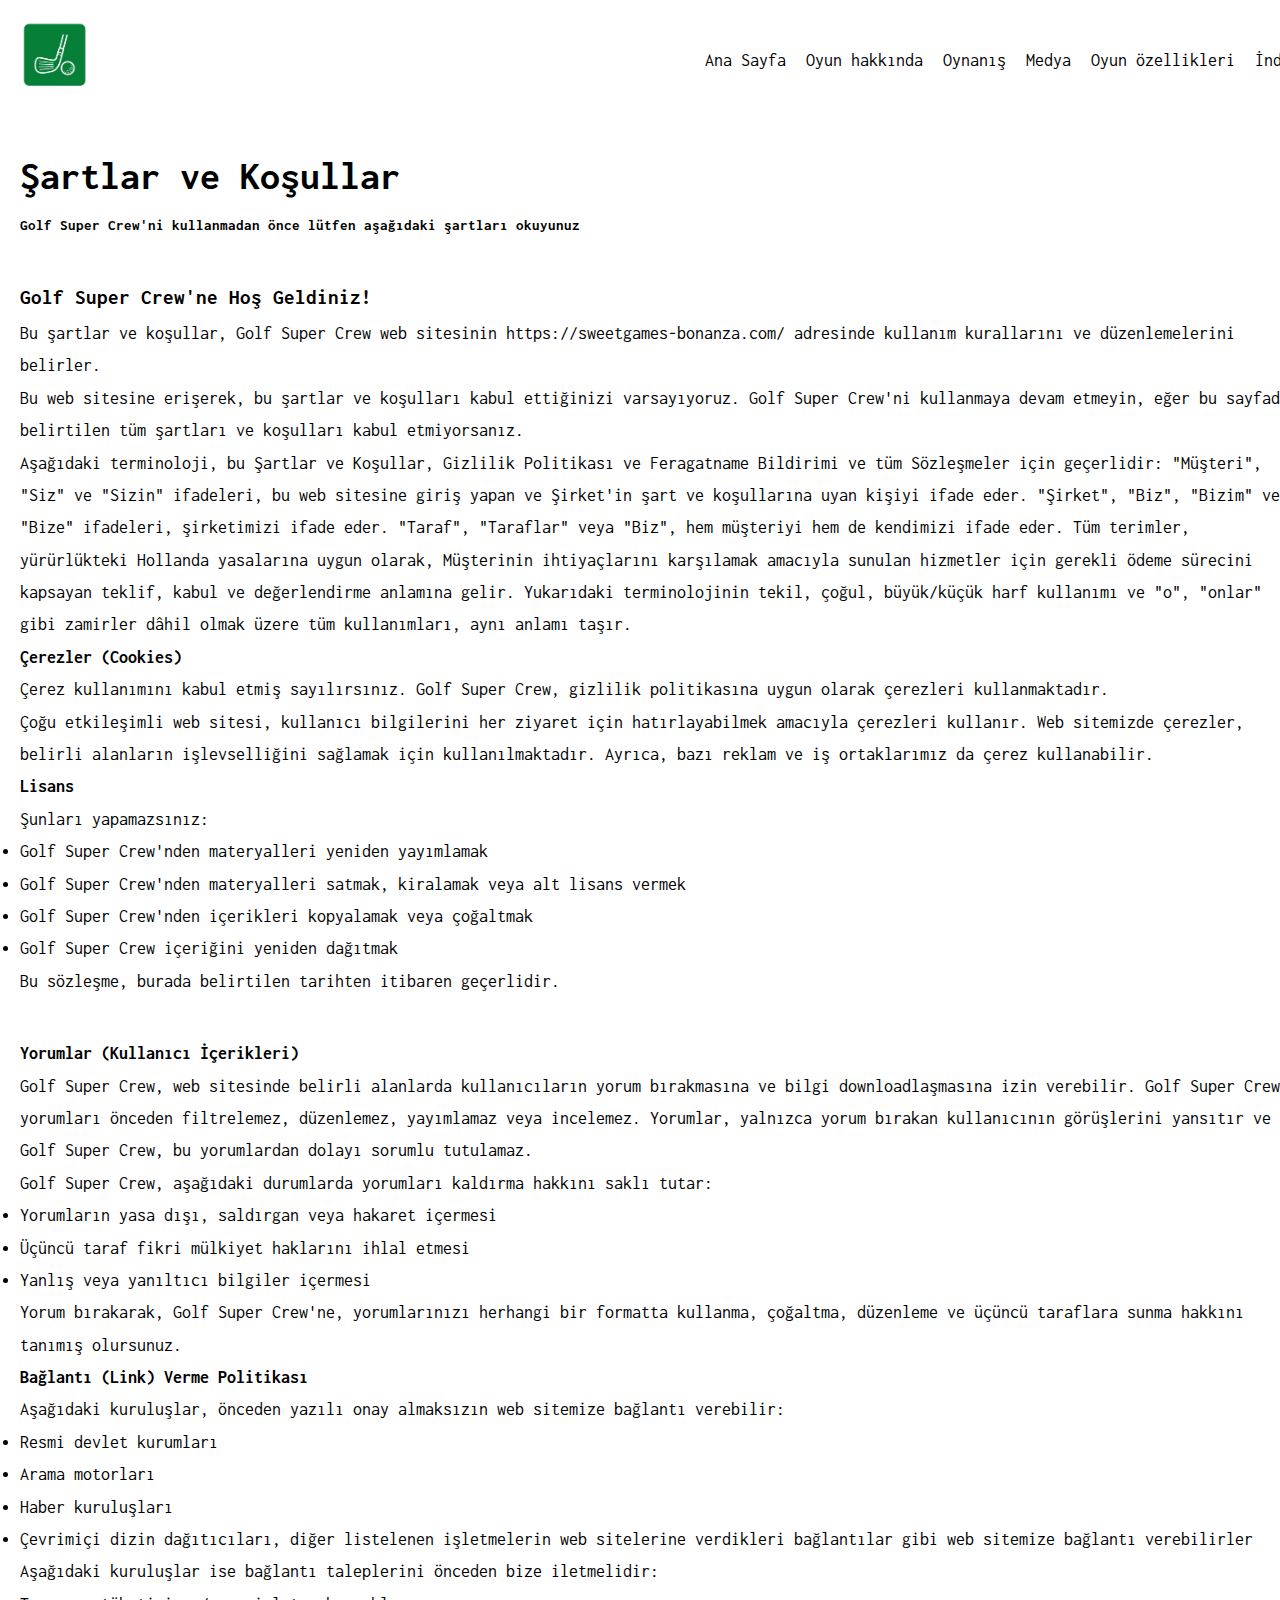
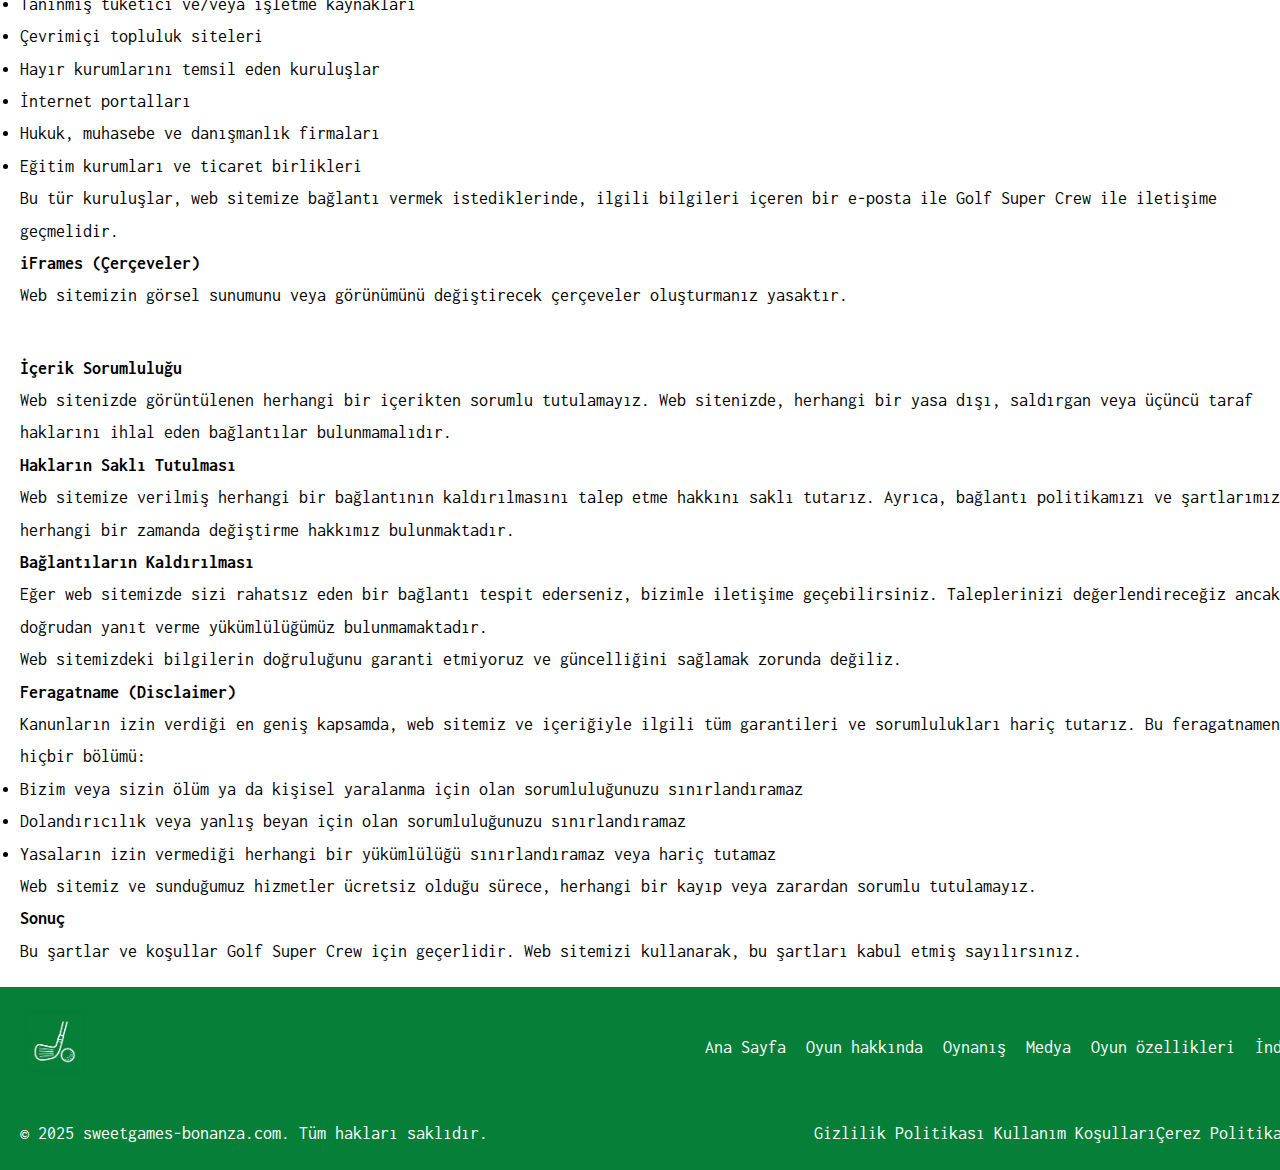
<file: terms.html>
<!DOCTYPE html>
<html lang="en">
  <head>
    <meta charset="UTF-8" />
    <meta name="viewport" content="width=device-width, initial-scale=1.0" />
    <link rel="shortcut icon" href="./img/logo.png" type="image/x-icon" />
    <link rel="stylesheet" href="style.css" />
    <title>Kullanım Koşulları</title>
  </head>
  <body>
    <header>
      <div class="container">
        <div class="header">
          <div class="logo">
            <a href="/"><img src="./img/logo.png" alt="" /></a>
          </div>
          <div class="menu">
            <nav>
              <a href="/">Ana Sayfa</a
              ><a href="/">Oyun hakkında</a
              ><a href="/">Oynanış </a
              ><a href="/">Medya</a
              ><a href="/">Oyun özellikleri</a>

              <a href="/">İndir</a>
            </nav>
          </div>
        </div>
      </div>
    </header>
    <main>
      <div class="container">
        <h2>Şartlar ve Koşullar</h2>
        <h5 class="policy-text">
          Golf Super Crew'ni kullanmadan önce lütfen aşağıdaki şartları okuyunuz
        </h5>
      </div>
      <div class="container">
        <h3>Golf Super Crew'ne Hoş Geldiniz!</h3>
        <p>
          Bu şartlar ve koşullar, Golf Super Crew web sitesinin
          https://sweetgames-bonanza.com/ adresinde kullanım kurallarını ve
          düzenlemelerini belirler.
        </p>
        <p>
          Bu web sitesine erişerek, bu şartlar ve koşulları kabul ettiğinizi
          varsayıyoruz. Golf Super Crew'ni kullanmaya devam etmeyin, eğer bu
          sayfada belirtilen tüm şartları ve koşulları kabul etmiyorsanız.
        </p>
        <p>
          Aşağıdaki terminoloji, bu Şartlar ve Koşullar, Gizlilik Politikası ve
          Feragatname Bildirimi ve tüm Sözleşmeler için geçerlidir: "Müşteri",
          "Siz" ve "Sizin" ifadeleri, bu web sitesine giriş yapan ve Şirket'in
          şart ve koşullarına uyan kişiyi ifade eder. "Şirket", "Biz", "Bizim"
          ve "Bize" ifadeleri, şirketimizi ifade eder. "Taraf", "Taraflar" veya
          "Biz", hem müşteriyi hem de kendimizi ifade eder. Tüm terimler,
          yürürlükteki Hollanda yasalarına uygun olarak, Müşterinin
          ihtiyaçlarını karşılamak amacıyla sunulan hizmetler için gerekli ödeme
          sürecini kapsayan teklif, kabul ve değerlendirme anlamına gelir.
          Yukarıdaki terminolojinin tekil, çoğul, büyük/küçük harf kullanımı ve
          "o", "onlar" gibi zamirler dâhil olmak üzere tüm kullanımları, aynı
          anlamı taşır.
        </p>
        <h4>Çerezler (Cookies)</h4>
        <p>
          Çerez kullanımını kabul etmiş sayılırsınız. Golf Super Crew, gizlilik
          politikasına uygun olarak çerezleri kullanmaktadır.
        </p>
        <p>
          Çoğu etkileşimli web sitesi, kullanıcı bilgilerini her ziyaret için
          hatırlayabilmek amacıyla çerezleri kullanır. Web sitemizde çerezler,
          belirli alanların işlevselliğini sağlamak için kullanılmaktadır.
          Ayrıca, bazı reklam ve iş ortaklarımız da çerez kullanabilir.
        </p>

        <div class="container-block">
          <h4>Lisans</h4>
          <p>Şunları yapamazsınız:</p>
          <li>Golf Super Crew'nden materyalleri yeniden yayımlamak</li>
          <li>
            Golf Super Crew'nden materyalleri satmak, kiralamak veya alt lisans
            vermek
          </li>
          <li>Golf Super Crew'nden içerikleri kopyalamak veya çoğaltmak</li>
          <li>Golf Super Crew içeriğini yeniden dağıtmak</li>
          <p>Bu sözleşme, burada belirtilen tarihten itibaren geçerlidir.</p>
        </div>
      </div>
      <div class="container">
        <div class="container-block">
          <h4>Yorumlar (Kullanıcı İçerikleri)</h4>
          <p>
            Golf Super Crew, web sitesinde belirli alanlarda kullanıcıların yorum
            bırakmasına ve bilgi downloadlaşmasına izin verebilir. Golf Super Crew,
            yorumları önceden filtrelemez, düzenlemez, yayımlamaz veya
            incelemez. Yorumlar, yalnızca yorum bırakan kullanıcının görüşlerini
            yansıtır ve Golf Super Crew, bu yorumlardan dolayı sorumlu tutulamaz.
          </p>
          <p>
            Golf Super Crew, aşağıdaki durumlarda yorumları kaldırma hakkını saklı
            tutar:
          </p>
          <li>Yorumların yasa dışı, saldırgan veya hakaret içermesi</li>
          <li>Üçüncü taraf fikri mülkiyet haklarını ihlal etmesi</li>
          <li>Yanlış veya yanıltıcı bilgiler içermesi</li>
          <p>
            Yorum bırakarak, Golf Super Crew'ne, yorumlarınızı herhangi bir
            formatta kullanma, çoğaltma, düzenleme ve üçüncü taraflara sunma
            hakkını tanımış olursunuz.
          </p>
        </div>
        <div class="container-block">
          <h4>Bağlantı (Link) Verme Politikası</h4>
          <p>
            Aşağıdaki kuruluşlar, önceden yazılı onay almaksızın web sitemize
            bağlantı verebilir:
          </p>
          <li>Resmi devlet kurumları</li>
          <li>Arama motorları</li>
          <li>Haber kuruluşları</li>
          <li>
            Çevrimiçi dizin dağıtıcıları, diğer listelenen işletmelerin web
            sitelerine verdikleri bağlantılar gibi web sitemize bağlantı
            verebilirler
          </li>
          <p>
            Aşağıdaki kuruluşlar ise bağlantı taleplerini önceden bize
            iletmelidir:
          </p>
          <li>Tanınmış tüketici ve/veya işletme kaynakları</li>
          <li>Çevrimiçi topluluk siteleri</li>
          <li>Hayır kurumlarını temsil eden kuruluşlar</li>
          <li>İnternet portalları</li>
          <li>Hukuk, muhasebe ve danışmanlık firmaları</li>
          <li>Eğitim kurumları ve ticaret birlikleri</li>
          <p>
            Bu tür kuruluşlar, web sitemize bağlantı vermek istediklerinde,
            ilgili bilgileri içeren bir e-posta ile Golf Super Crew ile iletişime
            geçmelidir.
          </p>
        </div>
        <div class="container-block">
          <h4>iFrames (Çerçeveler)</h4>
          <p>
            Web sitemizin görsel sunumunu veya görünümünü değiştirecek
            çerçeveler oluşturmanız yasaktır.
          </p>
        </div>
      </div>
      <div class="container">
        <h4>İçerik Sorumluluğu</h4>
        <p>
          Web sitenizde görüntülenen herhangi bir içerikten sorumlu tutulamayız.
          Web sitenizde, herhangi bir yasa dışı, saldırgan veya üçüncü taraf
          haklarını ihlal eden bağlantılar bulunmamalıdır.
        </p>

        <div class="container-block">
          <h4>Hakların Saklı Tutulması</h4>
          <p>
            Web sitemize verilmiş herhangi bir bağlantının kaldırılmasını talep
            etme hakkını saklı tutarız. Ayrıca, bağlantı politikamızı ve
            şartlarımızı herhangi bir zamanda değiştirme hakkımız bulunmaktadır.
          </p>
        </div>
        <div class="container-block">
          <h4>Bağlantıların Kaldırılması</h4>
          <p>
            Eğer web sitemizde sizi rahatsız eden bir bağlantı tespit ederseniz,
            bizimle iletişime geçebilirsiniz. Taleplerinizi değerlendireceğiz
            ancak doğrudan yanıt verme yükümlülüğümüz bulunmamaktadır.
          </p>
          <p>
            Web sitemizdeki bilgilerin doğruluğunu garanti etmiyoruz ve
            güncelliğini sağlamak zorunda değiliz.
          </p>
        </div>
        <div class="container-block">
          <h4>Feragatname (Disclaimer)</h4>
          <p>
            Kanunların izin verdiği en geniş kapsamda, web sitemiz ve içeriğiyle
            ilgili tüm garantileri ve sorumlulukları hariç tutarız. Bu
            feragatnamenin hiçbir bölümü:
          </p>
          <li>
            Bizim veya sizin ölüm ya da kişisel yaralanma için olan
            sorumluluğunuzu sınırlandıramaz
          </li>
          <li>
            Dolandırıcılık veya yanlış beyan için olan sorumluluğunuzu
            sınırlandıramaz
          </li>
          <li>
            Yasaların izin vermediği herhangi bir yükümlülüğü sınırlandıramaz
            veya hariç tutamaz
          </li>
          <p>
            Web sitemiz ve sunduğumuz hizmetler ücretsiz olduğu sürece, herhangi
            bir kayıp veya zarardan sorumlu tutulamayız.
          </p>
        </div>
        <div class="container-block">
          <h4>Sonuç</h4>
          <p>
            Bu şartlar ve koşullar Golf Super Crew için geçerlidir. Web sitemizi
            kullanarak, bu şartları kabul etmiş sayılırsınız.
          </p>
        </div>
      </div>
    </main>
    <footer class="footer">
      <div class="container">
        <div class="header">
          <div class="logo">
            <a href="/"><img src="./img/logo.png" alt="" /></a>
          </div>
          <div class="menu">
            <nav>
              <a href="/">Ana Sayfa</a
              ><a href="/">Oyun hakkında</a
              ><a href="/">Oynanış </a
              ><a href="/">Medya</a
              ><a href="/">Oyun özellikleri</a>
              <a href="/">İndir</a>
            </nav>
          </div>
        </div>
        <div class="container-footer">
          <p>© 2025 sweetgames-bonanza.com. Tüm hakları saklıdır.</p>
          <div class="policy-menu">
            <nav>
              <a href="/privacy.html">Gizlilik Politikası </a
              ><a href="/terms.html">Kullanım Koşulları</a
              ><a href="/cookie.html">Çerez Politikası</a>
            </nav>
          </div>
        </div>
      </div>
    </footer>
  </body>
</html>
</file>
<file: style.css>
@import url("https://fonts.googleapis.com/css2?family=DM+Sans:ital,opsz,wght@0,9..40,100..1000;1,9..40,100..1000&family=Inconsolata:wght@200..900&display=swap");

body,
html {
  font-family: "Inconsolata", monospace;
  font-size: 18px;
  line-height: 1.8;
  margin: 0;
  box-sizing: border-box;
  overflow-x: hidden;
  scroll-behavior: smooth;
  position: relative;
}

a {
  text-decoration: none;
  font-style: normal;
  color: inherit;
  transition: color 0.3s ease, transform 0.3s ease;
}
.button img {
  width: 30px;
}
a:hover {
  transform: scale(1.05); /* Легке збільшення кнопки */
  color: var(--color-prime);
}
h2 {
  font-size: 40px;
}
h1,
h2,
h3,
h4,
h5,
h6,
p {
  padding: 0;
  margin: 0;
}

.header {
  display: flex;
  align-items: center;
  justify-content: space-between;
}

.logo {
  display: flex;
  flex-direction: column;
  gap: 30;
}
.footer {
  background-color: #067f38;
  color: #fff;
}
.container-footer {
  color: #fff;
  margin-top: 30px;
  display: flex;
  justify-content: space-between;
}

.logo img {
  width: 70px;
}

.menu nav {
  display: flex;
  gap: 20px;
}

.container {
  margin: 0 auto;
  max-width: 1400px;
  width: 100%;
  padding: 20px;
}

#cookie-banner {
  position: fixed;
  bottom: 0;
  left: 0;
  width: 100%;
  background-color: #333;
  color: white;
  padding: 15px;
  text-align: center;
  z-index: 9999;
  display: none;
}

#cookie-banner p {
  margin: 0;
  font-size: 16px;
}

#cookie-banner button {
  background-color: #4caf50;
  color: white;
  border: none;
  padding: 10px 20px;
  margin: 10px;
  cursor: pointer;
  font-size: 16px;
}

#cookie-banner button.decline {
  background-color: #f44336;
}

#cookie-banner button:hover {
  opacity: 0.8;
}

/* scroll */
/* Стилізація скролбару на всьому сайті */
::-webkit-scrollbar {
  width: 12px; /* Ширина вертикального скролбару */
  height: 12px; /* Висота горизонтального скролбару */
}

::-webkit-scrollbar-thumb {
  background-color: #067f38; /* Колір самого скролбару */
  border-radius: 6px; /* Заокруглені кути */
}

::-webkit-scrollbar-thumb:hover {
  background-color: #067f39; /* Темніше індиго при наведенні */
}

::-webkit-scrollbar-track {
  background-color: #f1f1f1; /* Колір фону скролбару */
  border-radius: 6px; /* Заокруглені кути */
}

::-webkit-scrollbar-track-piece {
  background-color: #f1f1f1; /* Колір внутрішньої частини треку */
}

@media (max-width: 768px) {
  .menu {
    display: none;
  }
  .container {
    min-width: 300px;
    width: 90%;
  }
}

.hero {
  position: relative;
  width: 100%;
  height: 100vh; /* Висота на весь екран */
  display: flex;
  align-items: center;
  justify-content: center;
  text-align: center;
  color: white;
  overflow: hidden;
}
.hero-text h1 {
  font-size: 50px;
}

.hero-video {
  position: absolute;
  top: 50%;
  left: 50%;
  transform: translate(-50%, -50%);
  width: 100%;
  height: 100%;
  object-fit: cover; /* Масштабування відео по всій секції */
  z-index: 1;
}

.overlay {
  position: absolute;
  top: 0;
  left: 0;
  width: 100%;
  height: 100%;
  background: rgba(0, 0, 0, 0.5); /* Затемнення */
  z-index: 2;
}

.hero .container {
  position: relative;
  z-index: 3;
}

.hero-button {
  margin-top: 20px;
}

.button {
  display: inline-flex;
  align-items: center;
  padding: 12px 25px;
  margin: 10px;
  background: rgba(255, 255, 255, 0.2);
  color: white;
  text-decoration: none;
  border-radius: 8px;
  transition: background 0.3s ease;
}

.button img {
  width: 20px;
  margin-right: 10px;
}

.button:hover {
  background: rgba(255, 255, 255, 0.4);
}

/* about */

/* Стилі для секції "About" */
#about {
  background-color: #067f38;
  padding: 40px 0;
  color: white;
  text-align: center;
}

/* Заголовок */
.title {
  font-size: 36px;
  margin-bottom: 20px;
}

/* Опис */
.description {
  font-size: 18px;
  line-height: 1.6;
  max-width: 800px;
  margin: 0 auto;
}

/* Заголовок для списку особливостей */
.features-title {
  font-size: 28px;
  margin-top: 30px;
}

/* Стилі для блоків з особливостями */
.features {
  display: flex;
  justify-content: space-between;
  flex-wrap: wrap;
  margin-top: 30px;
}

.feature-item {
  background-color: #fff;
  padding: 30px;
  border-radius: 10px;
  display: flex;
  align-items: center;
  margin: 15px;
  max-width: 200px;
}

.feature-icon {
  font-size: 32px;
  margin-right: 15px;
  color: #067f38;
}

.feature-text {
  font-size: 16px;
  color: #000;
  flex: 1;
}

/* Мобільні пристрої */
@media (max-width: 768px) {
  .title {
    font-size: 28px;
  }

  .description {
    font-size: 16px;
  }

  .features-title {
    font-size: 24px;
  }

  .feature-item {
    max-width: 100%;
    margin: 10px 0;
  }

  .feature-icon {
    font-size: 24px;
  }

  .feature-text {
    font-size: 14px;
  }

  .button {
    padding: 12px 25px;
  }
}

/* Стилі для секції "Про Гру" */
#about-game {
  padding: 60px 0;
  color: #000;
  text-align: center;
}

/* Заголовок */
.section-title {
  font-size: 36px;
  margin-bottom: 20px;
  font-weight: bold;
}

/* Опис */
.description {
  font-size: 20px;
  line-height: 1.6;
  max-width: 800px;
  margin: 0 auto;
  margin-bottom: 40px;
}

/* Заголовок для режимів */
.modes-title {
  font-size: 28px;
  margin-top: 30px;
  font-weight: bold;
}

/* Стилі для блоків режимів */
.game-modes {
  display: flex;
  justify-content: center;
  flex-wrap: wrap;
  margin-top: 30px;
}

.mode-item {
  display: flex;
  flex-direction: column;
  align-items: center;
  margin: 20px;
  max-width: 320px;
  background-color: #1d623d;
  padding: 20px;
  border-radius: 10px;
  box-shadow: 0 4px 10px rgba(0, 0, 0, 0.1);
  transition: transform 0.3s ease-in-out;
}

.mode-item:hover {
  transform: scale(1.05);
}

.mode-icon {
  font-size: 40px;
  margin-right: 20px;
  color: #ffce00;
}

.mode-text {
  font-size: 18px;
  color: white;
  flex: 1;
}

/* Мобільні пристрої */
@media (max-width: 768px) {
  .section-title {
    font-size: 28px;
  }

  .description {
    font-size: 18px;
  }

  .modes-title {
    font-size: 24px;
  }

  .mode-item {
    max-width: 90%;
    margin: 15px 0;
    padding: 15px;
  }

  .mode-icon {
    font-size: 32px;
  }

  .mode-text {
    font-size: 16px;
  }
}

/* gallery-carousel */

/* Стилі для секції "Галерея" */
#gallery {
  background-color: #067f38;
  padding: 60px 0;
  color: white;
  text-align: center;
}

/* Заголовок секції */
.section-title {
  font-size: 36px;
  margin-bottom: 20px;
  font-weight: bold;
}

/* Опис */
.description {
  font-size: 20px;
  margin-bottom: 40px;
}

/* Стилі для галереї (Сітка) */
.gallery-grid {
  display: grid;
  grid-template-columns: repeat(3, 1fr); /* 3 колонки */
  gap: 20px;
  margin-top: 30px;
}

.gallery-item img {
  width: 100%;
  height: auto;
  border-radius: 10px;
  box-shadow: 0 4px 10px rgba(0, 0, 0, 0.1);
  transition: transform 0.3s ease-in-out;
}

.gallery-item img:hover {
  transform: scale(1.05);
}

/* Стилі для трейлера */
.trailer-section {
  margin-top: 50px;
}

.trailer-section iframe {
  width: 80%;
  height: 400px;
  border-radius: 10px;
  box-shadow: 0 4px 10px rgba(0, 0, 0, 0.1);
}

/* Мобільні пристрої */
@media (max-width: 768px) {
  .section-title {
    font-size: 28px;
  }

  .description {
    font-size: 18px;
  }

  .gallery-grid {
    grid-template-columns: repeat(2, 1fr); /* 2 колонки для мобільних */
  }

  .gallery-item img {
    max-width: 100%;
  }

  .trailer-section iframe {
    width: 90%;
    height: 300px;
  }
}

/* Ще для менших екранів */
@media (max-width: 480px) {
  .gallery-grid {
    grid-template-columns: 1fr; /* 1 колонка для дуже маленьких екранів */
  }
}

/* Стилі для секції "Завантажити" */
#download {
  padding: 60px 0;
  color: #000;
  text-align: center;
}

/* Заголовок секції */
.section-title {
  font-size: 36px;
  font-weight: bold;
  margin-bottom: 20px;
  text-transform: uppercase;
  letter-spacing: 2px;
}

/* Опис секції */
.description {
  font-size: 20px;
  margin-bottom: 40px;
  font-weight: 300;
}

/* Стилі для кнопок */
.download-buttons {
  display: flex;
  justify-content: center;
  gap: 20px;
  margin-top: 30px;
}

.download-btn {
  display: flex;
  align-items: center;
  justify-content: center;
  text-decoration: none;
  padding: 15px 40px;
  font-size: 18px;
  border-radius: 30px;
  font-weight: bold;
  transition: transform 0.3s ease-in-out;
}

.download-btn img {
  width: 30px;
  margin-right: 10px;
}

/* Google Play */
.download-btn.google-play {
  background-color: #34a853;
  color: white;
  border: 2px solid #34a853;
}

.download-btn.google-play:hover {
  transform: scale(1.05);
  background-color: #2c8b43;
  border-color: #2c8b43;
}

/* App Store */
.download-btn.app-store {
  background-color: #007aff;
  color: white;
  border: 2px solid #007aff;
}

.download-btn.app-store:hover {
  transform: scale(1.05);
  background-color: #005bb5;
  border-color: #005bb5;
}

/* Мобільна адаптивність */
@media (max-width: 768px) {
  .section-title {
    font-size: 28px;
  }

  .description {
    font-size: 18px;
  }

  .download-btn {
    font-size: 16px;
    padding: 12px 30px;
  }

  .download-btn img {
    width: 25px;
  }
}

@media (max-width: 480px) {
  .download-btn {
    font-size: 14px;
    padding: 10px 25px;
  }

  .download-btn img {
    width: 20px;
  }
}
</file>
